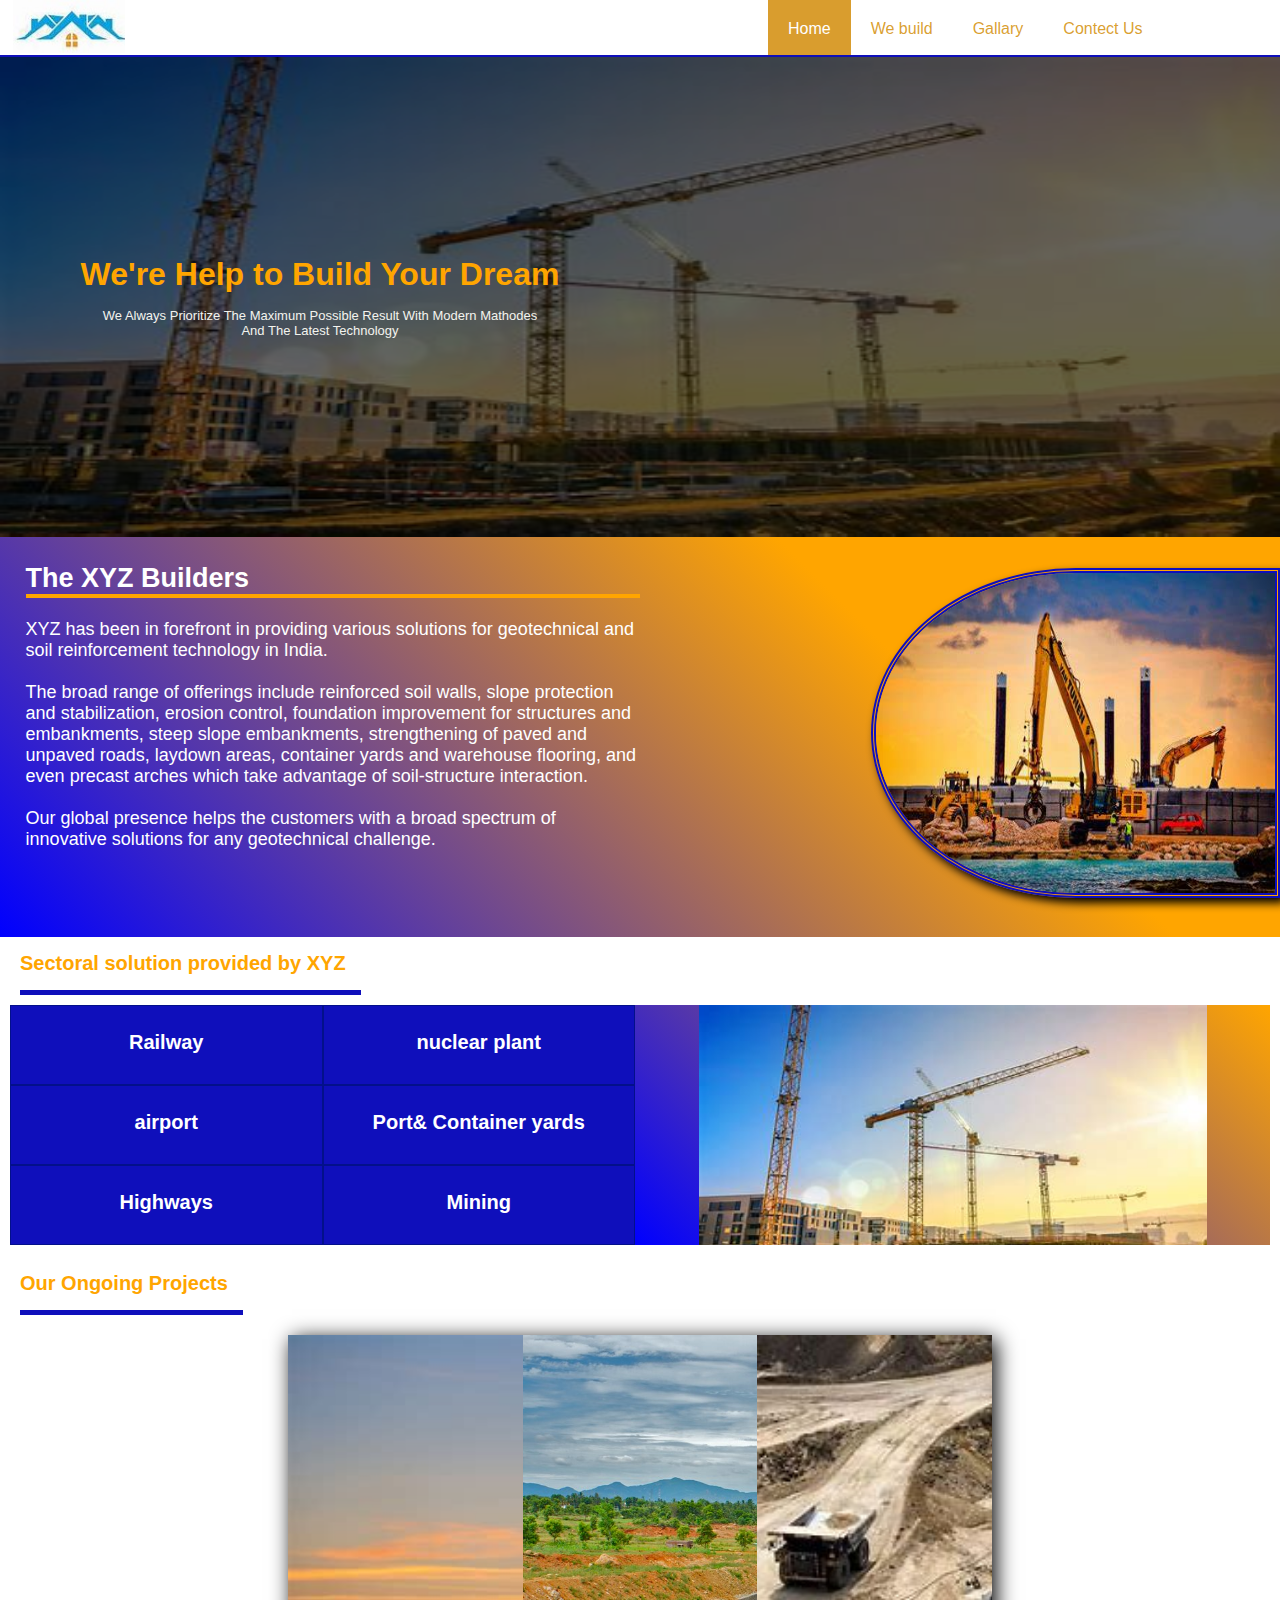
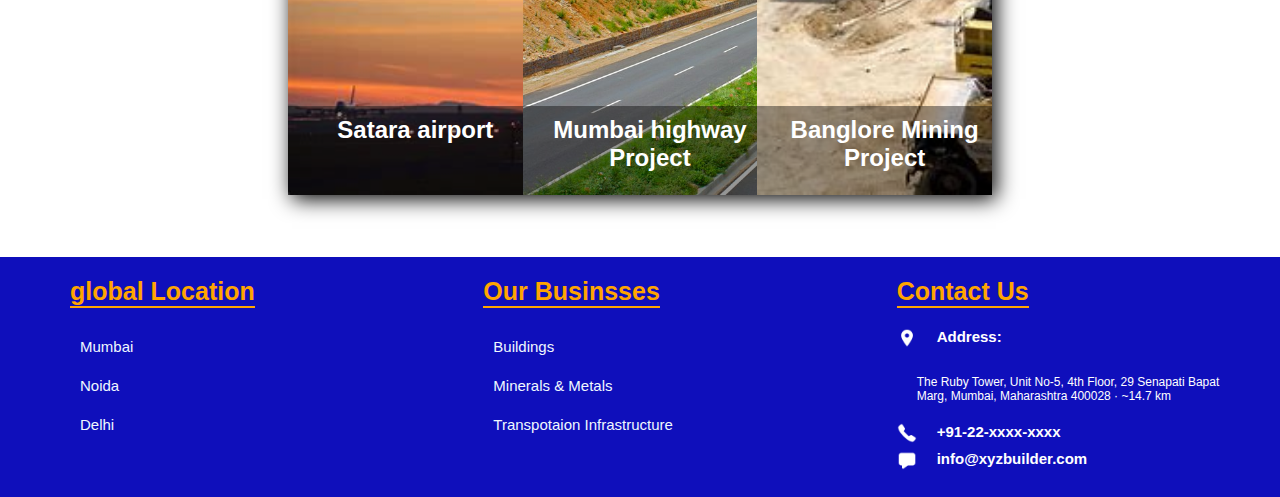
<file: index.html>
<!DOCTYPE html>
<html lang="en">
    <head>
        <title>construction site</title>
        <meta charset="UTF-8">
        <meta name="viewport" content="width=device-width, initial-scale=1">
        <link href="files/page1/style.css" rel="stylesheet">
    </head>
    <body>
        <header>
                <img src="source/logo1.jpg" alt="logo" >
                <div class="nav1">
                    <ul>
                        <li><a href="index.html" class="active">Home</a> </li>
                        <li><a href="files/page4/webuild.html">We build</a> </li>
                        <li><a href="files/page3/gallery.html"> Gallary</a></li>
                        <li><a href="files/page2/contactus.html">Contect Us</a> </li>
                    </ul>
                </div>
        </header>
        <section >
        <div id="startdiv">
            <div>
            <div id="sol">
                <h1>We're Help to Build Your Dream</h1><br>
                <p>We Always Prioritize The Maximum Possible Result With 
                    Modern Mathodes <br> And The Latest Technology</p>
            </div>
            </div>
        </div>
        <div id="sumry1">
            <div id="main1">
                <h2>The XYZ Builders</h2>
                <br>
                <p>
                    XYZ has been in forefront in providing various solutions for geotechnical and soil reinforcement technology in India.
                    <br><br>
The broad range of offerings include reinforced soil walls, slope protection and stabilization, erosion control, foundation improvement for structures and embankments, steep slope embankments, strengthening of paved and unpaved roads, laydown areas, container yards and warehouse flooring, and even precast arches which take advantage of soil-structure interaction.
                    <br><br>
Our global presence helps the customers with a broad spectrum of innovative solutions for any geotechnical challenge.
                </p>
            </div>
            <div id="main2">
                <img src="source/image2.jpg" alt="img1" >
            </div>
        </div>
        </section>
        <section id="sec" >
            <h1 class="heading">Sectoral solution provided by XYZ</h1>
            <section>
                <div id="sec1">
                    <div class="grid-con">
                        <div class="grid-item1" onmouseover="changbg(1)" >Railway</div>
                        <div class="grid-item1" onmouseover="changbg(2)">nuclear plant</div>

                        <div class="grid-item1" onmouseover="changbg(3)">airport</div>
                        <div class="grid-item1" onmouseover="changbg(4)">Port& Container yards</div>

                        <div class="grid-item1" onmouseover="changbg(5)">Highways</div>
                        <div class="grid-item1" onmouseover="changbg(6)">Mining</div>
                    </div>
                </div>
                <div id="sec2">
                    <img src="source/image1.jpg" id="sec2img" >
                </div>
            </section>
        </section>
        <section id="pro">
            <h1 class="heading">Our Ongoing Projects</h1>
            <div>
                <div>
                    <div id="pro1" style="background-image:url(source/airport2.jpg) ;">
                        <div>
                            <h2>Satara airport</h2>
                        </div>
                    </div>
                    <div id="pro1" style="background-image: url(source/highway2.jpg);">
                        <div>
                            <h2>Mumbai highway Project</h2>   
                        </div>
                    </div>
                    <div id="pro1" style="background-image:url(source/mining2.jpg) ;">
                        <div>
                            <h2>Banglore Mining Project</h2>   
                        </div>
                    </div>
                </div>
            </div>
        </section>
        <footer>
            <div>
                <h1 >global Location</h1>
                <ul style="list-style-type:none;">
                    <li>Mumbai<div></div></li>
                    <li>Noida<div></div></li>
                    <li>Delhi<div></div></li>
                </ul>
            </div>
            <div>
                <h1>Our Businsses</h1>
                <ul style="list-style-type:none;">
                    <li>Buildings<div></div></li>
                    <li>Minerals & Metals<div></div></li>
                    <li>Transpotaion Infrastructure<div></div></li>
                </ul>
            </div>
            <div id="foot3">
                <h1>Contact Us</h1>
                <div><img src="source/loc2.png" style="height:20px ;"><h2>Address:</h2></div>
                <p style="font-size: 12px;padding:20px;">The Ruby Tower, Unit No-5, 4th Floor, 29 Senapati Bapat Marg, Mumbai, Maharashtra 400028 · ~14.7 km</p>
                <div><img src="source/phone.png" style="height:20px ;"><h2>+91-22-xxxx-xxxx</h2></div>
                <div><img src="source/email.png" style="height:20px ;"><h2>info@xyzbuilder.com</h2></div>
            </div>
        </footer>
        <script src="files/page1/ind.js"></script>
        <script src="https://cdnjs.cloudflare.com/ajax/libs/jquery/3.6.0/jquery.min.js"></script>
    </body>
</html>
</file>
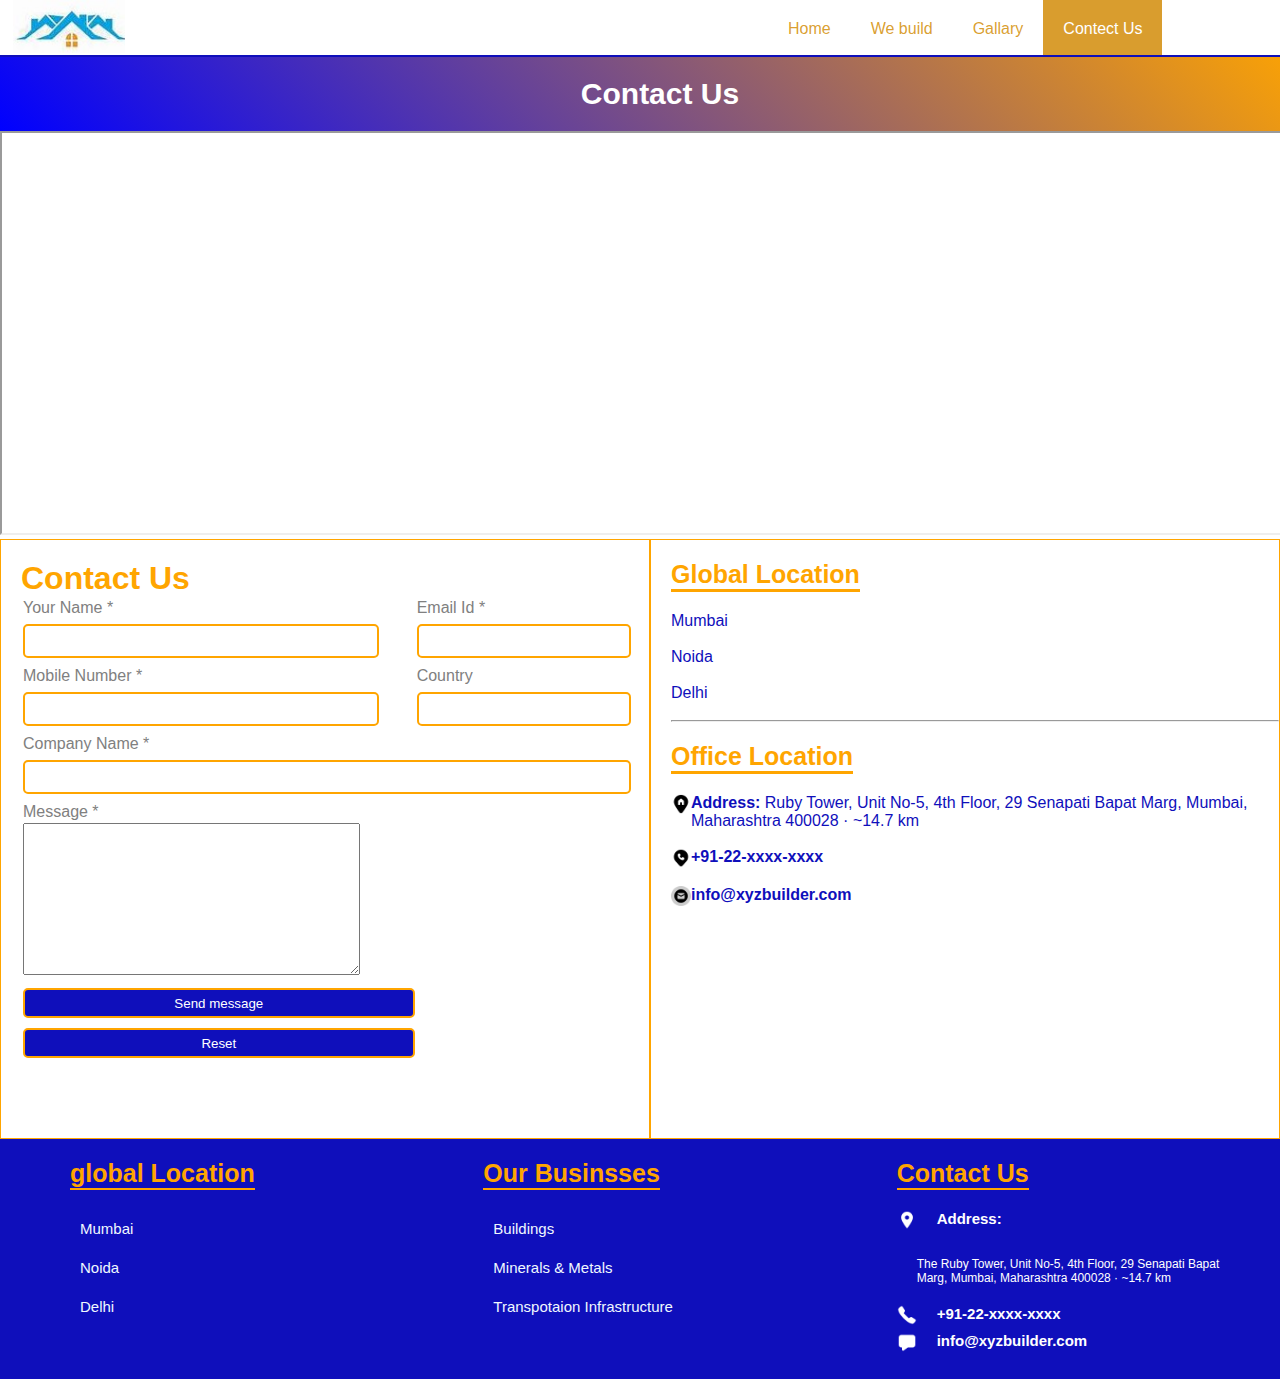
<file: files/page2/contactus.html>
<!DOCTYPE html>
<html lang="en">
    <head>
        <title>contacts</title>
        <meta charset="UTF-8">
        <meta name="viewport" content="width=device-width, initial-scale=1">
        <link href="cont_style.css" rel="stylesheet">
    </head>
    <body>
        <header>
            <img src="../../source/logo1.jpg" alt="logo" >
            <div class="nav1">
                <ul>
                    <li><a href="../../index.html">Home</a> </li>
                    <li><a href="../page4/webuild.html">We build</a> </li>
                    <li><a href="../page3/gallery.html"> Gallary</a></li>
                    <li><a href="contactus.html" class="active">Contect Us</a> </li>
                </ul>
            </div>
        </header>
        <section id="map1">
            <h1>Contact Us</h1>
            <iframe src="https://www.google.com/maps/embed?pb=!1m18!1m12!1m3!1d3771.8946245968173!2d72.84156831485053!3d19.024364487117577!2m3!1f0!2f0!3f0!3m2!1i1024!2i768!4f13.1!3m3!1m2!1s0x3be7ceda08d9cca3%3A0xbd6fa0aedb61fe48!2sThe%20Ruby%2C%20Kasaravadi%2C%20Dadar%2C%20Mumbai%2C%20Maharashtra%20400028!5e0!3m2!1sen!2sin!4v1659087599660!5m2!1sen!2sin"  allowfullscreen="" loading="lazy" referrerpolicy="no-referrer-when-downgrade"></iframe>
        </section>
        <section id="sec1">
            <div id="sec1_part1">
                <h1>Contact Us</h1>
        <form id="send" novalidate>
            <table style="width: 100%;">
                <tr><td> <label for="fname">Your Name *</label></td>
                    <td> <label for="mail">Email Id * </label></td>
                <tr>
                    <td><input id="fname" name="myName"  style="width:90% ;"></td>
                    <td><input type="email"  id="mail"   ></td>
                </tr>  
                <tr><td id="error1" style="text-align:center ;"></td>
                    <td id="error4" style="text-align:center ;"></td>
                </tr>
                <tr>
                    <td><label for="contact">Mobile Number *</label></td>
                    <td><label for="country">Country </label></td>
                </tr>
                <tr>
                    <td><input id="contact"  type="tel" style="width:90% ;" ></td>
                    <td><input id="country"  ></td>
                </tr>
                <tr>
                    <td id="error3" style="text-align:center ;"></td>
                    <td id="error2" style="text-align:center ;"></td>
                </tr>
                <tr>
                    <td> <label for="Company">Company Name *</label></td>
                </tr>
                <tr>
                    <td colspan="2" style="width: 100%;"><input id="company"   ></td>
                </tr>
                <tr>
                    <td id="error5" style="text-align:center ;"></td>
                </tr>
                <tr>
                    <td> <label for="message">Message *</label></td>
                </tr>
                <tr>
                    <td><textarea rows="10" cols="40"  id="message"  ></textarea></td>
                </tr>
                <tr><td id="error6" style="text-align:center ;"></td></tr>
                <tr><td> <input type="submit" value="Send message" style="background-color:rgb(15, 15, 187) ; color:white"> 
                    <input type="reset" style="background-color:rgb(15, 15, 187) ; color:white"></td></tr>
            </table>
        </form>
            </div>
            <div id="sec1_part2">
                <h1>Global Location <div></div></h1>
                <ul style="list-style-type:none;">
                    <li>Mumbai</li><br>
                    <li>Noida</li><br>
                    <li>Delhi</li><br>
                </ul>
                <hr>
                <h1>Office Location<div></div></h1>
                <div><img src="../../source/add2.png" style="height:20px ;">
                <p ><b>Address:</b> Ruby Tower, Unit No-5, 4th Floor, 29 Senapati Bapat Marg, Mumbai, Maharashtra 400028 · ~14.7 km</p></div><br>
                <div><img src="../../source/Phone2.png" style="height:20px ;"><h4>+91-22-xxxx-xxxx</h4></div><br>
                <div><img src="../../source/email2.png" style="height:20px ;"><h4>info@xyzbuilder.com</h4></div>

            </div>
        </section>
        <section>

        </section>
        <footer>
            <div>
                <h1>global Location</h1>
                <ul style="list-style-type:none;">
                    <li>Mumbai<div></div></li>
                    <li>Noida<div></div></li>
                    <li>Delhi<div></div></li>
                </ul>
            </div>
            <div>
                <h1>Our Businsses</h1>
                <ul style="list-style-type:none;">
                    <li>Buildings<div></div></li>
                    <li>Minerals & Metals<div></div></li>
                    <li>Transpotaion Infrastructure<div></div></li>
                </ul>
            </div>
            <div id="foot3">
                <h1>Contact Us</h1>
                <div><img src="../../source/loc2.png" style="height:20px ;"><h2>Address:</h2></div>
                <p style="font-size: 12px;padding:20px;">The Ruby Tower, Unit No-5, 4th Floor, 29 Senapati Bapat Marg, Mumbai, Maharashtra 400028 · ~14.7 km</p>
                <div><img src="../../source/phone.png" style="height:20px ;"><h2>+91-22-xxxx-xxxx</h2></div>
                <div><img src="../../source/email.png" style="height:20px ;"><h2>info@xyzbuilder.com</h2></div>
            </div>
        </footer>
        <script src="https://cdnjs.cloudflare.com/ajax/libs/jquery/3.6.0/jquery.min.js"></script>
        <script src="cont.js"></script>
       
    </body>
</html>
</file>
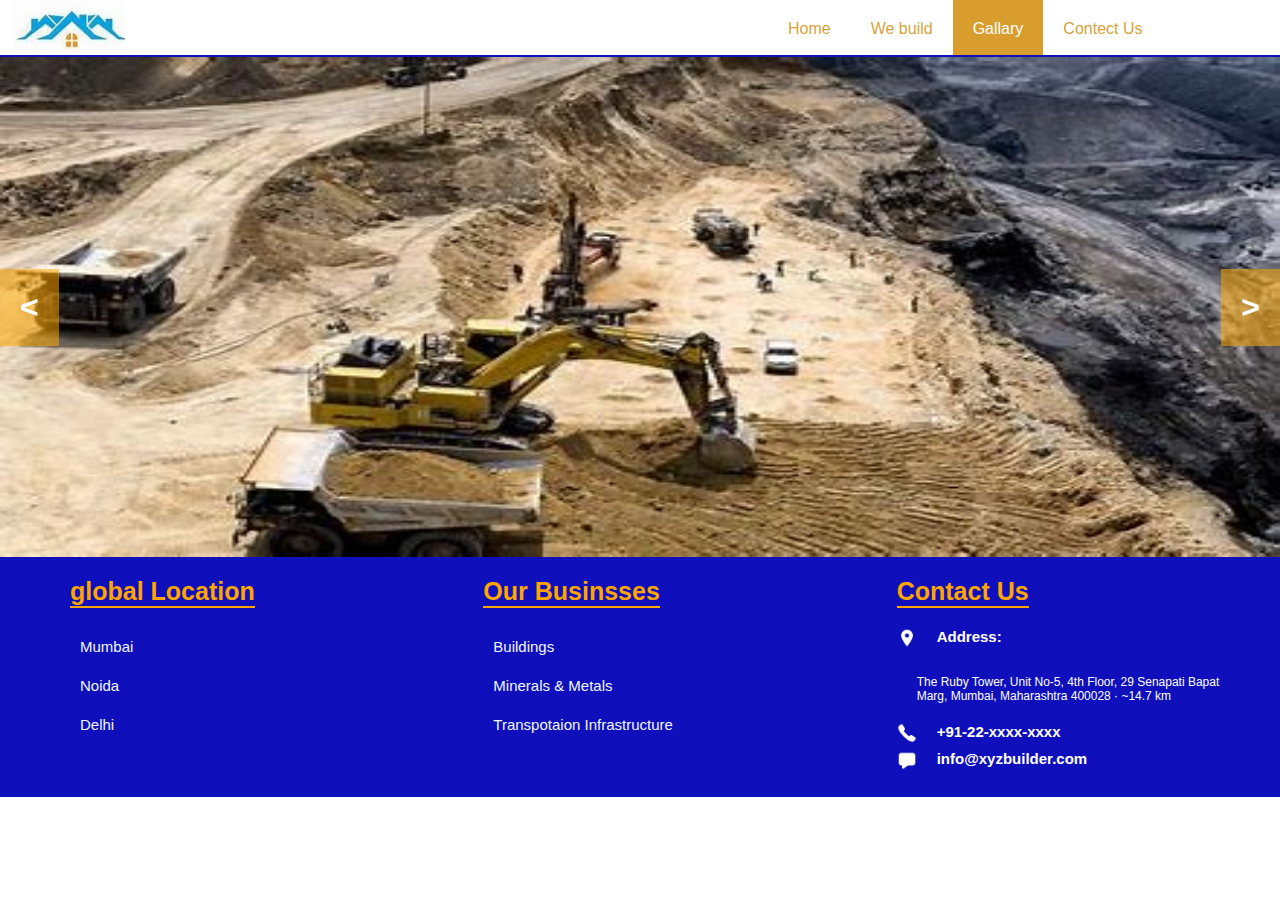
<file: files/page3/gallery.html>
<!DOCTYPE html>
<html lang="en">
    <head>
        <title>gallery</title>
        <meta charset="UTF-8">
        <meta name="viewport" content="width=device-width, initial-scale=1">
        <link href="gall.css" rel="stylesheet">
    </head>
    <body>
        <header>
            <img src="../../source/logo1.jpg" alt="logo" >
            <div class="nav1">
                <ul>
                    <li><a href="../../index.html" >Home</a> </li>
                    <li><a href="../page4/webuild.html">We build</a> </li>
                    <li><a href="#" class="active"> Gallary</a></li>
                    <li><a href="../page2/contactus.html">Contect Us</a> </li>
                </ul>
            </div>
        </header>
        <section>
            <div id="slides">
                <img src="../../source/mining2.jpg" alt="">
                <img src="../../source/port.jpg" alt="">
                <img src="../../source/image2.jpg" alt="">
                <img src="../../source/railway.jpg" alt="">
            </div>
            <div id="control">
                <div>
                    <h1 id="backword_k" onclick="backword()"><</h1>
                    <h1 id="forword_k" onclick="forword()">></h1>
                </div>
            </div>
        </section>
        <footer>
            <div>
                <h1 >global Location</h1>
                <ul style="list-style-type:none;">
                    <li>Mumbai<div></div></li>
                    <li>Noida<div></div></li>
                    <li>Delhi<div></div></li>
                </ul>
            </div>
            <div>
                <h1>Our Businsses</h1>
                <ul style="list-style-type:none;">
                    <li>Buildings<div></div></li>
                    <li>Minerals & Metals<div></div></li>
                    <li>Transpotaion Infrastructure<div></div></li>
                </ul>
            </div>
            <div id="foot3">
                <h1>Contact Us</h1>
                <div><img src="../../source/loc2.png" style="height:20px ;"><h2>Address:</h2></div>
                <p style="font-size: 12px;padding:20px;">The Ruby Tower, Unit No-5, 4th Floor, 29 Senapati Bapat Marg, Mumbai, Maharashtra 400028 · ~14.7 km</p>
                <div><img src="../../source/phone.png" style="height:20px ;"><h2>+91-22-xxxx-xxxx</h2></div>
                <div><img src="../../source/email.png" style="height:20px ;"><h2>info@xyzbuilder.com</h2></div>
            </div>
        </footer>
        <script>
            var a=0;
            function forword(){
                if(a<3){
                    document.getElementById("slides").style=" transform: translateX(-"+25*(a+1).toString()+"%);transition-duration: 1s;";
                    a++;
                }
                if(a==3){
                    document.getElementById("forword_k").style="background-color:grey";
                }
                if(a>0){
                    document.getElementById("backword_k").style="background-color:rgba(255, 166, 0, 0.533)";
                }
            }
            function backword(){
                if(a>0){
                    document.getElementById("slides").style=" transform: translateX(-"+(25*(a)-25).toString()+"%);transition-duration: 1s;";
                    a--;
                }
                if(a==0){
                    document.getElementById("backword_k").style="background-color:grey";
                }
                if(a<3){
                    document.getElementById("forword_k").style="background-color:rgba(255, 166, 0, 0.533)";
                }
            }

            
        </script>
    </body>
</html>
</file>
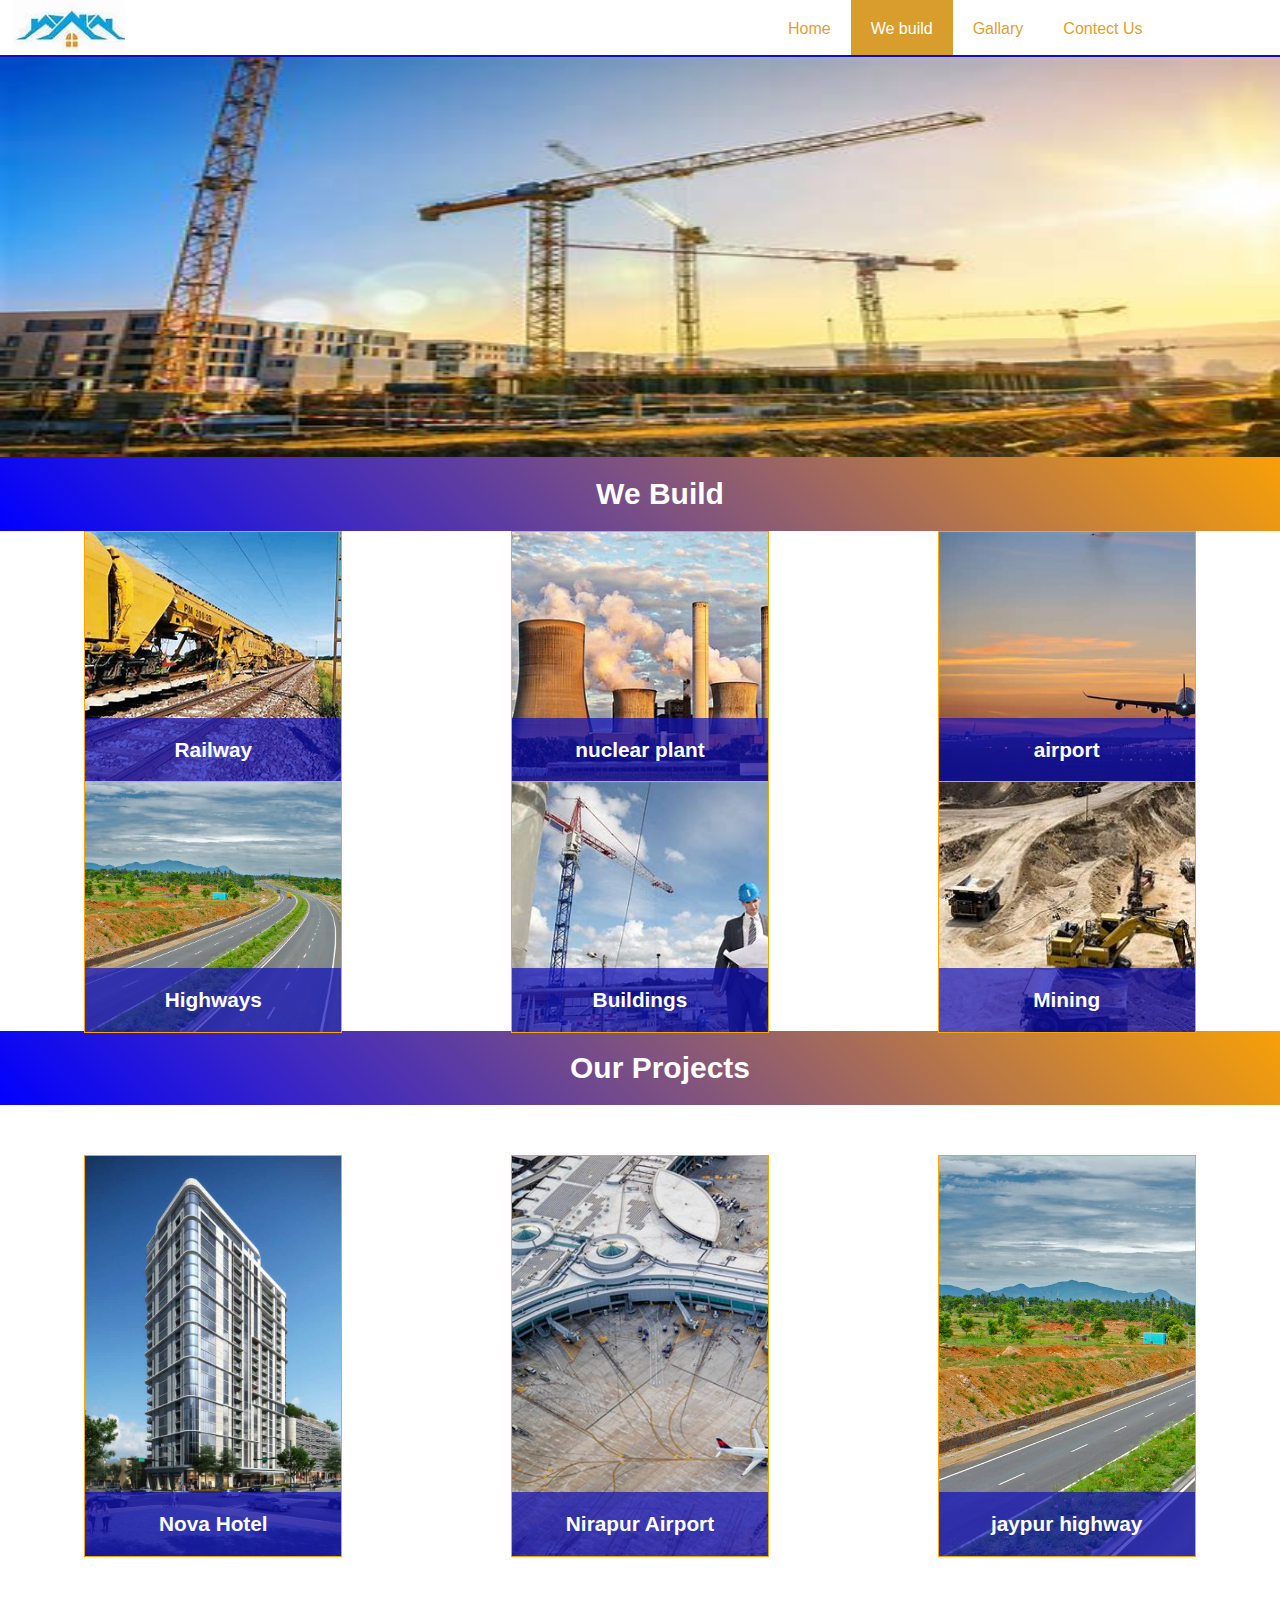
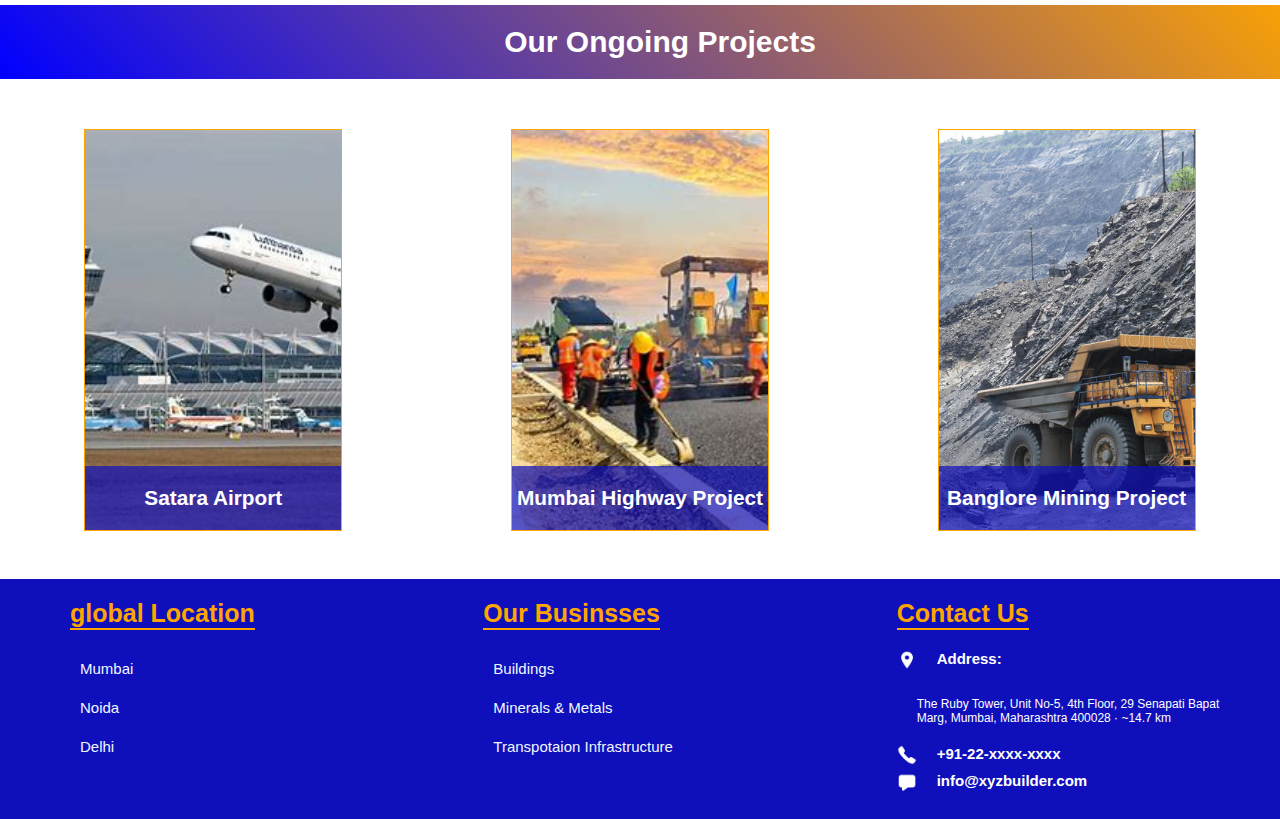
<file: files/page4/webuild.html>
<!DOCTYPE html>
<html lang="en">
    <head>
        <title>gallery</title>
        <meta charset="UTF-8">
        <meta name="viewport" content="width=device-width, initial-scale=1">
        <link href="webuild.css" rel="stylesheet">
    </head>
    <body>
        <header>
            <img src="../../source/logo1.jpg" alt="logo" >
            <div class="nav1">
                <ul>
                    <li><a href="../../index.html" >Home</a> </li>
                    <li><a href="#"class="active">We build</a> </li>
                    <li><a href="../page3/gallery.html" > Gallary</a></li>
                    <li><a href="../page2/contactus.html">Contect Us</a> </li>
                </ul>
            </div>
        </header>
        <section>
            <div class="slides">
                <img src="../../source/image1.jpg" alt="img"/>
                <img src="../../source/highway.jpg" alt="img"/>
                <img src="../../source/highway2.jpg" alt="img"/>
                <img src="../../source/airport2.jpg" alt="img"/>
        </div>
        </section>
        <h1 class="heading">We Build</h1>
        <div class="projects">
            <div>
                <div class="cards" style="background-image:url(../../source/railway.jpg) ;"><h1>Railway</h1></div>
                <div class="cards" style="background-image:url(../../source/nuclear_plant.jpg) ;"><h1>nuclear plant</h1></div>
                <div class="cards" style="background-image:url(../../source/airport2.jpg) ;"><h1>airport </h1></div>
            </div>
            <div>
                <div class="cards" style="background-image:url(../../source/highway2.jpg) ;"><h1>Highways</h1></div>
                <div class="cards" style="background-image:url(../../source/buliding1.jpg) ;"><h1>Buildings</h1></div>
                <div class="cards" style="background-image:url(../../source/mining2.jpg) ;"><h1>Mining </h1></div>
            </div>
            
        </div>
        <h1 class="heading">Our Projects</h1>
        <div class="projects">
            <div>
                <div class="cards" style="background-image:url(../../source/building2.jpg) ;"><h1>Nova Hotel</h1></div>
                <div class="cards" style="background-image:url(../../source/airport3.jpg) ;"><h1>Nirapur Airport</h1></div>
                <div class="cards" style="background-image:url(../../source/highway2.jpg) ;"><h1>jaypur highway </h1></div>
            </div>
            
        </div>
        <h1 class="heading">Our Ongoing Projects</h1>
        <div class="projects">
            <div>
                <div class="cards" style="background-image:url(../../source/airport.jpg) ;"><h1>Satara Airport </h1></div>
                <div class="cards" style="background-image:url(../../source/highway.jpg) ;"><h1>Mumbai Highway Project</h1></div>
                <div class="cards" style="background-image:url(../../source/mining.jpg) ;"><h1> Banglore Mining Project</h1></div>
            </div>
        </div>
       
        <footer>
            <div>
                <h1 >global Location</h1>
                <ul style="list-style-type:none;">
                    <li>Mumbai<div></div></li>
                    <li>Noida<div></div></li>
                    <li>Delhi<div></div></li>
                </ul>
            </div>
            <div>
                <h1>Our Businsses</h1>
                <ul style="list-style-type:none;">
                    <li>Buildings<div></div></li>
                    <li>Minerals & Metals<div></div></li>
                    <li>Transpotaion Infrastructure<div></div></li>
                </ul>
            </div>
            <div id="foot3">
                <h1>Contact Us</h1>
                <div><img src="../../source/loc2.png" style="height:20px ;"><h2>Address:</h2></div>
                <p style="font-size: 12px;padding:20px;">The Ruby Tower, Unit No-5, 4th Floor, 29 Senapati Bapat Marg, Mumbai, Maharashtra 400028 · ~14.7 km</p>
                <div><img src="../../source/phone.png" style="height:20px ;"><h2>+91-22-xxxx-xxxx</h2></div>
                <div><img src="../../source/email.png" style="height:20px ;"><h2>info@xyzbuilder.com</h2></div>
            </div>
        </footer>
    </body>
</html>
</file>
<file: files/page1/style.css>
*{
    margin: 0;
    padding: 0;
    font-family: Arial, Helvetica, sans-serif;
}
body{
    height: 100vh;
    width: 100%;
    background-color:white;
}

header{
    display: flex;
    width: 100%;
    height: 55px;
    position:sticky;
    top: 0;
    justify-content: space-between;
    margin:0;
    background-color:white;
    border-bottom: 2px solid rgb(15, 15, 187);
    overflow: hidden;
}
.nav1{
    width: 40%;
    padding: 0;

}
header img{
    margin: 0 0 0.2vh 1%;

}
.nav1 ul{
    list-style-type:none;
    display: flex;
    flex-direction: row;
    height: 100%;
    padding:0;
    margin: 0;
    font-family: 'Franklin Gothic Medium', 'Arial Narrow', Arial, sans-serif;
}
.nav ul li {
    height: 100%;
}
.nav1 ul li a{
    display: block;
    padding:20px;
    margin: 0;
    font-size:1em;
    text-decoration: none;
    color: rgba(217, 157, 45, 0.995);
}
.nav1 ul li a.active{
    background-color:rgba(217, 157, 45, 0.995);
    color: white;
}
.nav1 ul li a:hover:not(.active){
    background-color:rgba(217, 157, 45, 0.995);
    color: white;
    transition-duration: 700ms;
}
/*starting div*/
#startdiv {
    width: 100%;
    height: 480px;
    background-image: url(../../source/image1.jpg);
    background-repeat: no-repeat;
    background-size:100% 100% ;
}
#startdiv >div{
    width: 100%;
    height: 100%;
    background-color: rgb(0,0,0,0.6);
}
#sol {
    display: flex;
    flex-direction: column;
    width: 50%;
    height: 100%;
    justify-content: center;
    font-size: 13px;
    color: rgb(243, 243, 238);
    text-align: center; 

} 
#sol h1{
    font-size: 32px;
    color:orange;
    opacity: 1;
}
/*summary section*/
#sumry1{
    display: flex;
    flex-direction: row;
    background-image:linear-gradient(45deg,blue,orange 70%);
    height: 400px;
}
#main1{
    width: 50%;

    color: white;
    padding: 2%;
    font-size:18px;
    font-family:'Franklin Gothic Medium', 'Arial Narrow', Arial, sans-serif;
}
#main1 h2{
    border-bottom: 4px solid orange;
    font-size:30 px;
}
#main2{
    width: 50%;
    height: 100%;
    display: flex;
    justify-content: end;
}
#main2 img{
    margin:5% 0 5% 0 ;
    height: 80%;
    width: 65%;
    border-radius: 50% 0 0 50% ;
    border: 5px double rgb(15, 15, 187) ;
    box-shadow: 5px 5px 10px;
}
/*Projects Section*/
#pro{
    margin-top: 20px;
    height: 600px;
    width: 100%;
    background-color: white;
}
.heading{
    text-align: left;
    font-size: 20px;
    color: orange;
    padding: 15px 15px 15px 0;
    border-bottom:5px solid rgb(15, 15, 187)  ;
    width: fit-content;
    margin-left: 20px;

}
#pro>div{
    height:500px ;
    width: 100%;
    display: flex;
    justify-content: center;
}
#pro>div>div{
    display: flex;
    flex-direction: row;
    width: 55%;
    margin: 20px;
    box-shadow: 4px 4px 20px;
}
#pro1{
   
    background-size: auto 100% ;
    overflow: hidden;
    width: 33.33%;
    margin-right: 0px;
    color: white;
    display: flex;
    flex-direction: column;
    justify-content: end;
}
#pro1 div{
    height:fit-content;
    width: 100%;
    height: 15%;
    text-align: center;
    padding: 10px;
    background-color: rgba(0, 0, 0, 0.405);
}
#pro1:hover{
    width:50% ;
    transition-duration: 1s;
}
/*Sectors section*/
#sec{
    text-align: center;
    background-color: white;
    font-size: 20px;
    height:300px;

}

#sec1{
    width: 50%;
    height: 100%;
}
#sec2{
    display: flex;
    justify-content:space-around;
    margin: 10px 10px 10px 0;
    width: 50%;
    height: 100%;
    background-image:linear-gradient(45deg,blue,orange) ;
    overflow: hidden;
   
}
#sec2 img{
    width: 80%;
    height: 300px;
    transition-duration: 2000ms;
    
}
#sec>section{
    display: flex;
    flex-direction:row;
    height: 80%;
}

.grid-con{
    display: grid;
    grid-template-columns: 50% 50%;
    height: 100%;
    background-color: rgb(15, 15, 187);
    padding: 0;
    height: 100%;
    margin: 10px 0 10px 10px;
}
.grid-item1{
    
    justify-content: center;
    text-align: center;
    font-size: 20px;
    font-weight: bold;
    color: white;
    font-family: Arial, Helvetica, sans-serif;
    padding:25px 0 15px 0;
    border: 1px solid rgb(3, 16, 139);
}
.grid-item1:hover{
    color: orange;
    background-color: rgba(252, 253, 254, 0.963);
    transition-duration:600ms ;
   
}
/* footer*/
footer{
    background-color: rgb(15, 15, 187);
    display: flex;
    flex-direction: row;
    padding: 20px;
    color: white;
}
footer>div{
    width:33.33%;
    padding-left: 50px;
}
footer>div li{
    padding:10px ;
    font-size: 15px;
    color:aliceblue;
    width: fit-content;
    display: flex;
    flex-direction:column;
}
footer li div{
    height: 2px;

}
footer>div li:hover{
   color: orange;
}
footer >div li:hover div{
    animation: anim1 500ms linear ;
    background-color: orange;
}

footer h1{
    color: orange;
    border-bottom: 2px solid orange;
    width: fit-content;
    margin-bottom: 20px;
    font-size:25px ;
}
#foot3 div{
    display: flex;
    flex-direction:row;

}
#foot3>div h2{
    padding: 0px 10px 10px 20px;
    font-size: 15px;
}


@keyframes anim1{
    0% {width:0%;}
    100% {width: 100%;}
}
</file>
<file: files/page2/cont_style.css>
*{
    margin: 0;
    padding: 0;
    font-family: Arial, Helvetica, sans-serif;
}
body{
    height: 100vh;
    width: 100%;
    background-color:white;
    scrollbar-width: none;
}

header{
    display: flex;
    width: 100%;
    height: 55px;
    position:sticky;
    top: 0;
    justify-content: space-between;
    margin:0;
    background-color:white;
    border-bottom: 2px solid rgb(15, 15, 187);
    overflow: hidden;
}
.nav1{
    width: 40%;
    padding: 0;

}
header img{
    margin: 0 0 0.2vh 1%;

}
.nav1 ul{
    list-style-type:none;
    display: flex;
    flex-direction: row;
    height: 100%;
    padding:0;
    margin: 0;
    font-family: 'Franklin Gothic Medium', 'Arial Narrow', Arial, sans-serif;
}
.nav ul li {
    height: 100%;
}
.nav1 ul li a{
    display: block;
    padding:20px;
    margin: 0;
    font-size:1em;
    text-decoration: none;
    color: rgba(217, 157, 45, 0.995);
}
.nav1 ul li a.active{
    background-color:rgba(217, 157, 45, 0.995);
    color: white;
}
.nav1 ul li a:hover:not(.active){
    background-color:rgba(217, 157, 45, 0.995);
    color: white;
    transition-duration: 700ms;
}

/*map*/
#map1 iframe{
    width: 100%;
    height: 400px;
}
#map1 h1{
    width: 100%;
    text-align: center;
    color:white;
     background-image: linear-gradient(45deg,blue ,orange); 
    font-size:30px;
    padding:20px ;
    margin: 0;
}
/*section number2*/
#sec1{
    width: 100%;
    height: 600px;
    display: flex;
    flex-direction: row;
}
#sec1>div{
    width: 50%;
    border: 1px solid orange;
}
#sec1_part1{
    padding: 20px;
}
#sec1_part1 h1{
    color: orange;
}
#sec1_part1 label{
    color:grey ;
}
#sec1_part1 input{
    width: 100%;
    height:30px ;
    border-radius: 5px;
    margin: 5px 0 5px 0;
    border: 2px solid orange;
}
#sec1_part2{
 padding-left: 20px;
 color: rgb(15, 15, 187);
}

#sec1_part2 h1{
    color:orange;
    font-size:25px ;
    width: fit-content;
    padding:20px 0 20px 0;
}

#sec1_part2 h1 div{
    width: 100%;
    height: 3px;
    background-color: orange;
    animation: anim1 500ms linear ;
}
#sec1_part2 div{
    width: 100%;
    display: flex;
    flex-direction: row;
}
/* footer*/
footer{
    background-color: rgb(15, 15, 187);
    display: flex;
    flex-direction: row;
    padding: 20px;
    color: white;
}
footer>div{
    width:33.33%;
    padding-left: 50px;
}
footer>div li{
    padding:10px ;
    font-size: 15px;
    color:aliceblue;
    width: fit-content;
    display: flex;
    flex-direction:column;
}
footer li div{
    height: 2px;

}
footer>div li:hover{
   color: orange;
}
footer >div li:hover div{
    animation: anim1 500ms linear ;
    background-color: orange;
}
footer h1{
    color: orange;
    border-bottom: 2px solid orange;
    width: fit-content;
    margin-bottom: 20px;
    font-size:25px ;
}
#foot3 div{
    display: flex;
    flex-direction:row;

}
#foot3>div h2{
    padding: 0px 10px 10px 20px;
    font-size: 15px;
}


@keyframes anim1{
    0% {width:0%;}
    100% {width: 100%;}
}
</file>
<file: files/page3/gall.css>
*{
    margin: 0;
    padding: 0;
    font-family: Arial, Helvetica, sans-serif;
}
body{
    height: 100vh;
    width: 100%;
    background-color:white;
}

header{
    display: flex;
    width: 100%;
    height: 55px;

    top: 0;
    justify-content: space-between;
    margin:0;
    background-color:white;
    border-bottom: 2px solid rgb(15, 15, 187);
    overflow: hidden;
}
.nav1{
    width: 40%;
    padding: 0;

}
header img{
    margin: 0 0 0.2vh 1%;

}
.nav1 ul{
    list-style-type:none;
    display: flex;
    flex-direction: row;
    height: 100%;
    padding:0;
    margin: 0;
    font-family: 'Franklin Gothic Medium', 'Arial Narrow', Arial, sans-serif;
}
.nav ul li {
    height: 100%;
}
.nav1 ul li a{
    display: block;
    padding:20px;
    margin: 0;
    font-size:1em;
    text-decoration: none;
    color: rgba(217, 157, 45, 0.995);
}
.nav1 ul li a.active{
    background-color:rgba(217, 157, 45, 0.995);
    color: white;
}
.nav1 ul li a:hover:not(.active){
    background-color:rgba(217, 157, 45, 0.995);
    color: white;
    transition-duration: 700ms;
}
/*slideshow*/
section{
    width: 100%;
    height:500px;
    padding: 0;
    margin:0;
    overflow: hidden;
    position: relative;
}
#slides{
    z-index: 9;
    display:flex;
    width:400%;
    overflow: hidden;
    height: 100%;

}
#slides img{
    width:100%;
    height: 100%;
    margin: 0;
   

}
#control{
    position: absolute;
    top: 0;
    left: 0;
    width: 100%;
    height: 100%;
    display: flex;
    flex-direction: column;
    justify-content: center;
}
#control div{
    width: 100%;
    display: flex;
    justify-content: space-between;
}
#control h1{
    padding: 20px;
    font-size: 2em;
    color: white;
    background-color: rgba(255, 166, 0, 0.533);
}

/* footer*/
footer{
    background-color: rgb(15, 15, 187);
    display: flex;
    flex-direction: row;
    padding: 20px;
    color: white;
}
footer>div{
    width:33.33%;
    padding-left: 50px;
}
footer>div li{
    padding:10px ;
    font-size: 15px;
    color:aliceblue;
    width: fit-content;
    display: flex;
    flex-direction:column;
}
footer li div{
    height: 2px;

}
footer>div li:hover{
   color: orange;
}
footer >div li:hover div{
    animation: anim1 500ms linear ;
    background-color: orange;
}

footer h1{
    color: orange;
    border-bottom: 2px solid orange;
    width: fit-content;
    margin-bottom: 20px;
    font-size:25px ;
}
#foot3 div{
    display: flex;
    flex-direction:row;

}
#foot3>div h2{
    padding: 0px 10px 10px 20px;
    font-size: 15px;
}
@keyframes anim1{
    0% {width:0%;}
    100% {width: 100%;}
}
</file>
<file: files/page4/webuild.css>
*{
    margin: 0;
    padding: 0;
    font-family: Arial, Helvetica, sans-serif;
}
body{
    height: 100vh;
    width: 100%;
    background-color:white;
}

header{
    display: flex;
    width: 100%;
    height: 55px;
    top: 0;
    justify-content: space-between;
    margin:0;
    background-color:white;
    border-bottom: 2px solid rgb(15, 15, 187);
    overflow: hidden;
}
.nav1{
    width: 40%;
    padding: 0;

}
header img{
    margin: 0 0 0.2vh 1%;

}
.nav1 ul{
    list-style-type:none;
    display: flex;
    flex-direction: row;
    height: 100%;
    padding:0;
    margin: 0;
    font-family: 'Franklin Gothic Medium', 'Arial Narrow', Arial, sans-serif;
}
.nav ul li {
    height: 100%;
}
.nav1 ul li a{
    display: block;
    padding:20px;
    margin: 0;
    font-size:1em;
    text-decoration: none;
    color: rgba(217, 157, 45, 0.995);
}
.nav1 ul li a.active{
    background-color:rgba(217, 157, 45, 0.995);
    color: white;
}
.nav1 ul li a:hover:not(.active){
    background-color:rgba(217, 157, 45, 0.995);
    color: white;
    transition-duration: 700ms;
}
/*slide*/
section{
    width: 100%;
    height: 400px;
    overflow: hidden;
}
@keyframes slide{
    0%{
        transform: translateX(0%);  
    }
    25%{
        transform:translate(0%) ;
    }
    50%{
        transform:translate(-25%) ;
    }
    75%{
        transform:translate(-50%);
    }
    100%{
        transform: translateX(-75%);
    }
}
.slides{
    width: 400%;
    height: 100%;
    display: flex;
    animation: slide 16s ease-in-out infinite;
}

.slides img{
    width: 100%;
    height: 100%;
}
/*Projects*/
.heading{
    width: 100%;
    text-align: center;
    color:white;
     background-image: linear-gradient(45deg,blue ,orange); 
    font-size:30px;
    padding:20px ;
    margin: 0;
}
.projects{
    width: 100%;
    height: 500px;
    display: flex;
    flex-direction: column;
    justify-content:center;
   
}
.projects>div{
    height: 400px;
    display: flex;
    flex-direction: row;
    justify-content: space-around;
}
.cards{
    width: 20%;
    height: 100%;
    border: 1px solid orange;
    display: flex;
    flex-direction: column;
    justify-content: end;
    background-repeat: no-repeat;
    background-size: cover;
}
.cards h1{
    width: 100%;
    background-color:rgb(15, 15, 187,0.7);
    color: white;
    text-align: center;
    font-size: 1.3em;
    padding: 20px 0 20px 0;
}
.cards:hover{
    box-shadow: 10px 10px 30px;
    transition-duration: 700ms;
}
/* footer*/
footer{
    background-color: rgb(15, 15, 187);
    display: flex;
    flex-direction: row;
    padding: 20px;
    color: white;
}
footer>div{
    width:33.33%;
    padding-left: 50px;
}
footer>div li{
    padding:10px ;
    font-size: 15px;
    color:aliceblue;
    width: fit-content;
    display: flex;
    flex-direction:column;
}
footer li div{
    height: 2px;

}
footer>div li:hover{
   color: orange;
}
footer >div li:hover div{
    animation: anim1 500ms linear ;
    background-color: orange;
}

footer h1{
    color: orange;
    border-bottom: 2px solid orange;
    width: fit-content;
    margin-bottom: 20px;
    font-size:25px ;
}
#foot3 div{
    display: flex;
    flex-direction:row;

}
#foot3>div h2{
    padding: 0px 10px 10px 20px;
    font-size: 15px;
}
@keyframes anim1{
    0% {width:0%;}
    100% {width: 100%;}
}
</file>
